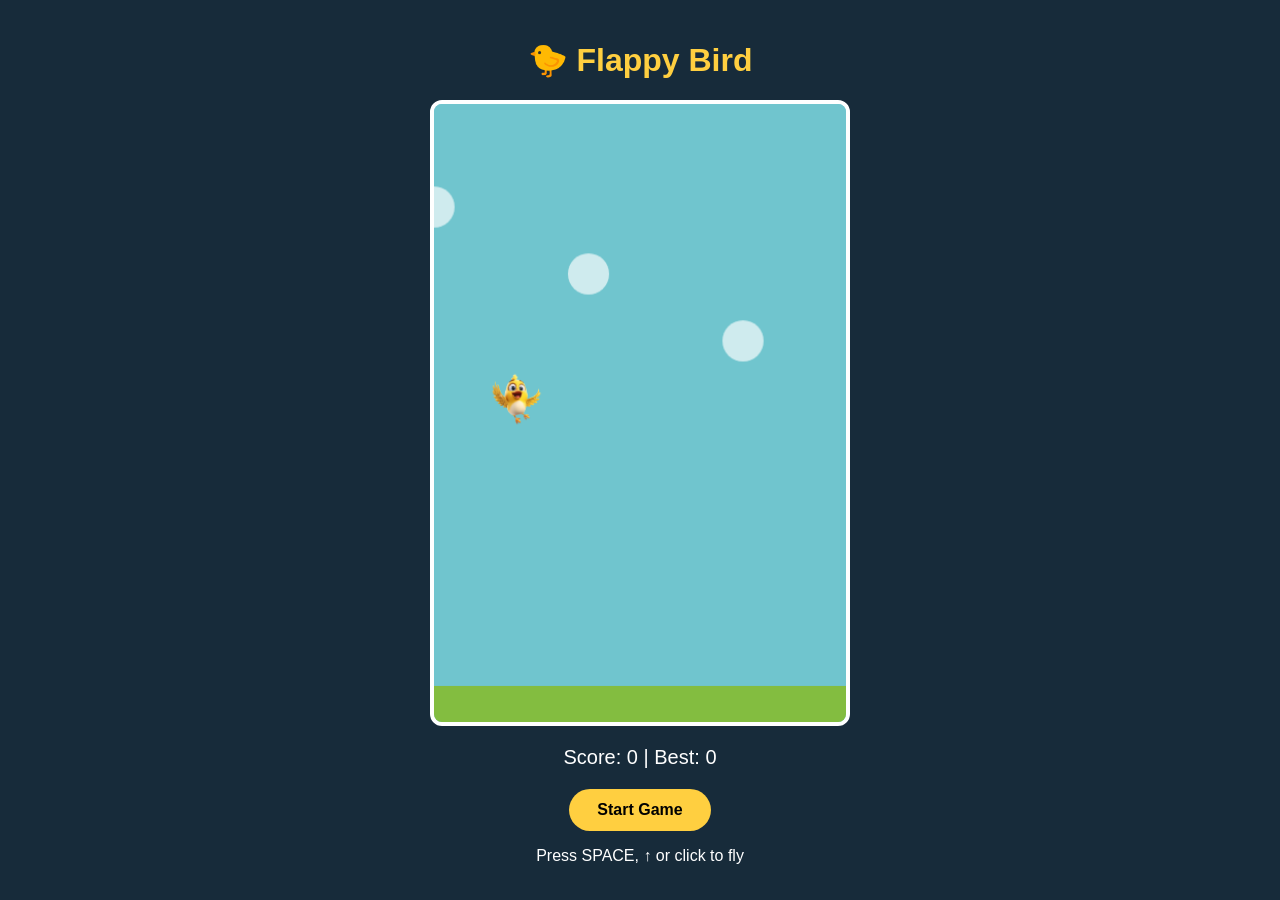
<file: flappy_bird/index.html>
<!DOCTYPE html>
<html lang="en">
<head>
  <meta charset="UTF-8">
  <meta name="viewport" content="width=device-width, initial-scale=1">
  <title>Flappy Bird</title>
  <link rel="stylesheet" href="style.css">
</head>
<body>
  <main>
    <h1>🐤 Flappy Bird</h1>
    <canvas id="game" width="400" height="600"></canvas>
    <p id="score">Score: 0 | Best: 0</p>
    <button id="start">Start Game</button>
    <p>Press SPACE, ↑ or click to fly</p>
  </main>
  <script src="script.js"></script>
</body>
</html>
</file>
<file: flappy_bird/style.css>
* { box-sizing: border-box; }

body {
  margin: 0;
  min-height: 100vh;
  display: grid;
  place-items: center;
  background: #172b3a;
  color: white;
  font-family: Arial, sans-serif;
  text-align: center;
}

main { width: min(420px, 95vw); }

h1 { color: #ffcf40; }

canvas {
  display: block;
  width: 100%;
  border: 4px solid white;
  border-radius: 12px;
  background: #70c5ce;
}

#score { font-size: 20px; }

button {
  padding: 12px 28px;
  border: 0;
  border-radius: 25px;
  background: #ffcf40;
  font-size: 16px;
  font-weight: bold;
  cursor: pointer;
}

button:hover { background: #ffe27a; }
</file>
